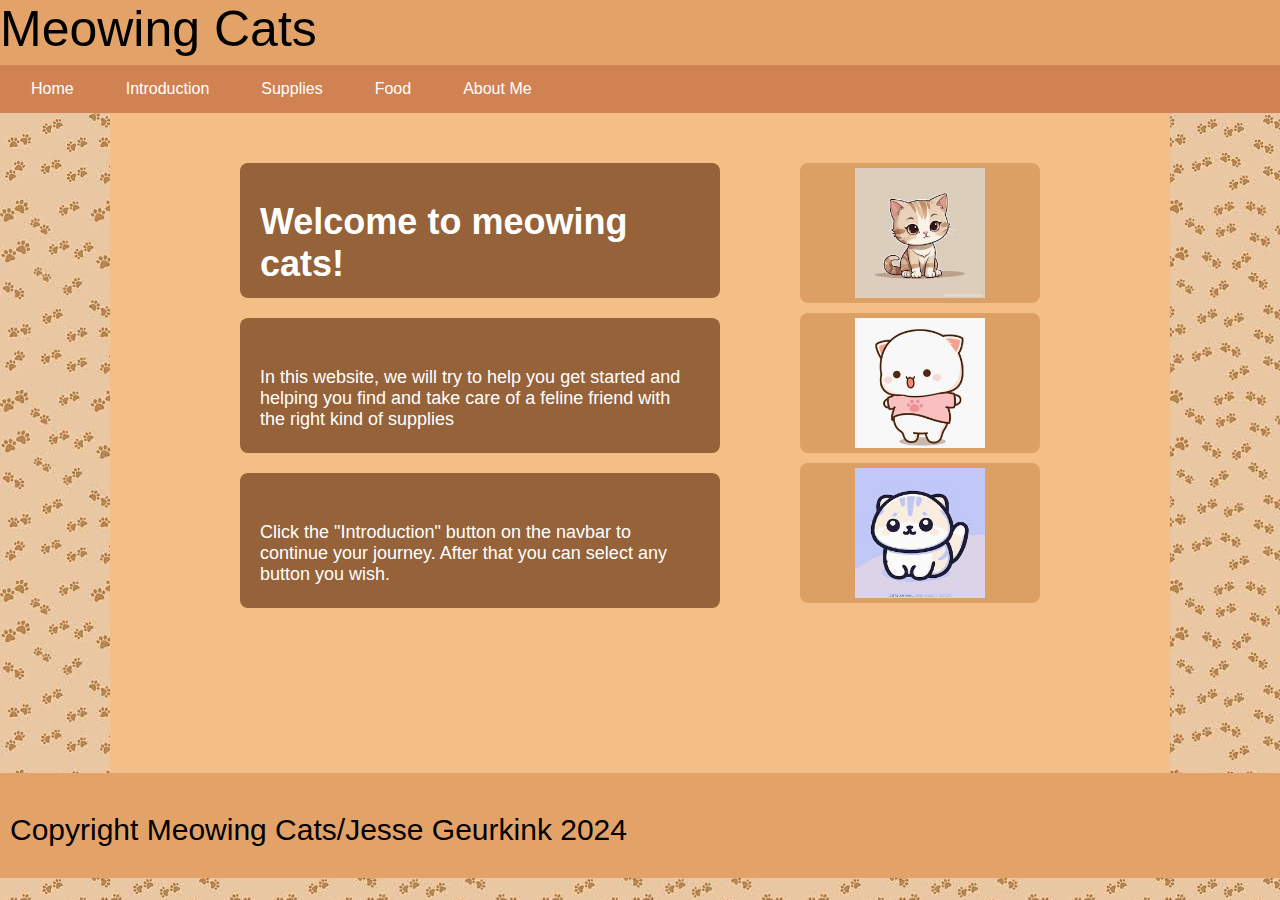
<file: index.html>
<!doctype html>
<html>
<head>
<meta charset="utf-8">
<title>Meowing Cats</title>
	 
	
</head>
	
<link rel="stylesheet" href="final.css">
	
<body>
	<header class="header" style="font-size: 50px">Meowing Cats</header>
	  <nav class="navbar">
        <ul class="nav-list">
            <li><a href="index.html">Home</a></li>
            <li><a href="introduction.html">Introduction</a></li>
            <li><a href="supplies.html">Supplies</a></li>
            <li><a href="food.html">Food</a></li>
            <li><a href="aboutme.html">About Me</a></li>
        </ul>
</nav>
	<div>
	<section class="section2"> 
	<div class="container">
        <!-- Left side flexboxes -->
        <div class="left">
            <div class="flexbox"><h1>Welcome to meowing cats!</h1></div>
            <div class="flexbox">In this website, we will try to help you get started and helping you find and take care of a feline friend with the right kind of supplies</div>
            <div class="flexbox">Click the "Introduction" button on the navbar to continue your journey. After that you can select any button you wish.</div>
        </div>

        <!-- Right side flexboxes -->
      <div class="right">
            <div class="small-flexbox"><img src="Images/catchibi.jpg" style="width: 130px" alt></div>
            <div class="small-flexbox"><img src="Images/catpink.jpg" width="130px" alt></div>
            <div class="small-flexbox"><img src="Images/bluecat.jpg" width="130px" alt></div>
      </div>
    </div>
	</section>
	
	
	
	
	
	
	</div>
	<footer class="footer1" style="font-size: 30px"><p>Copyright Meowing Cats/Jesse Geurkink 2024 </p>
	</footer>
</body>
</html>
</file>
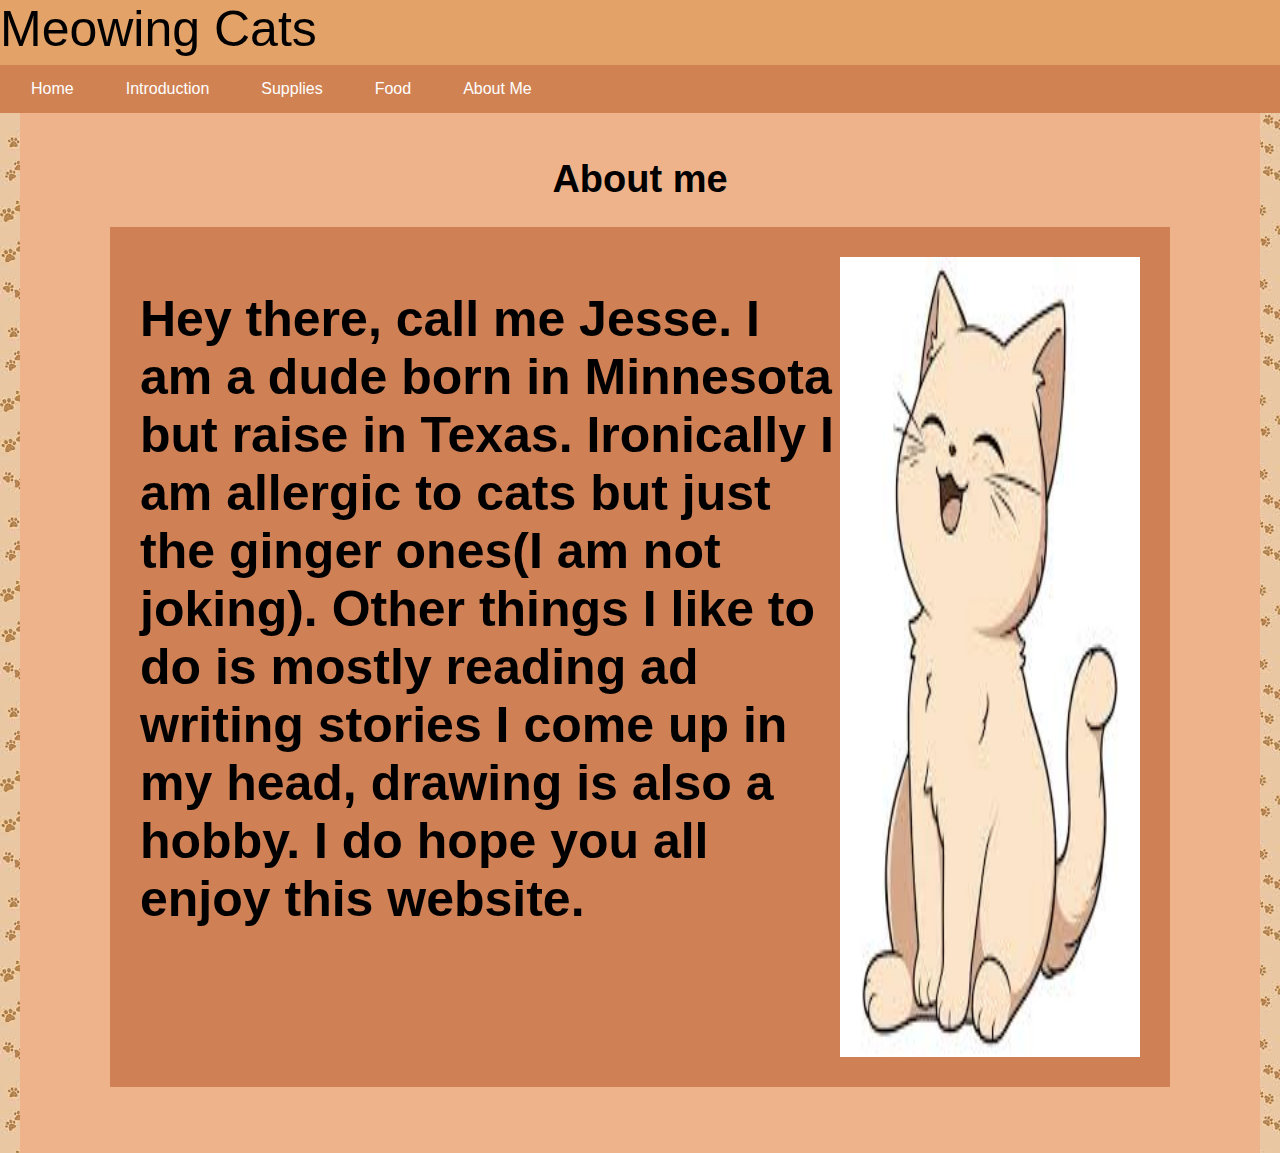
<file: aboutme.html>
<!doctype html>
<html>
<head>
<meta charset="utf-8">
<title>Aboutme</title>
	
</head>
<link rel="stylesheet" href="final.css">
<body>
	<header class="header" style="font-size: 50px">Meowing Cats</header>
	<nav class="navbar">
        <ul class="nav-list">
            <li><a href="index.html">Home</a></li>
            <li><a href="introduction.html">Introduction</a></li>
            <li><a href="supplies.html">Supplies</a></li>
            <li><a href="food.html">Food</a></li>
            <li><a href="aboutme.html">About Me</a></li>
        </ul>
    </nav>
	<section class="section1"><h1 style="font-size: 38px" align="center">About me</h1>
		
		<div class="flexbox1">
		  <h1 style="font-size: 50px">Hey there, call me Jesse. I am a dude born in Minnesota but raise in Texas. Ironically I am allergic to cats but just the ginger ones(I am not joking). Other things I like to do is mostly reading ad writing stories I come up in my head, drawing is also a hobby. I do hope you all enjoy this website.&nbsp; &nbsp;&nbsp;</h1>
		  <p>&nbsp;</p>
<p></p>
			<img src="Images/chicat.jpg" width="300px" alt>
</div></section>

</body>
</html>
</file>
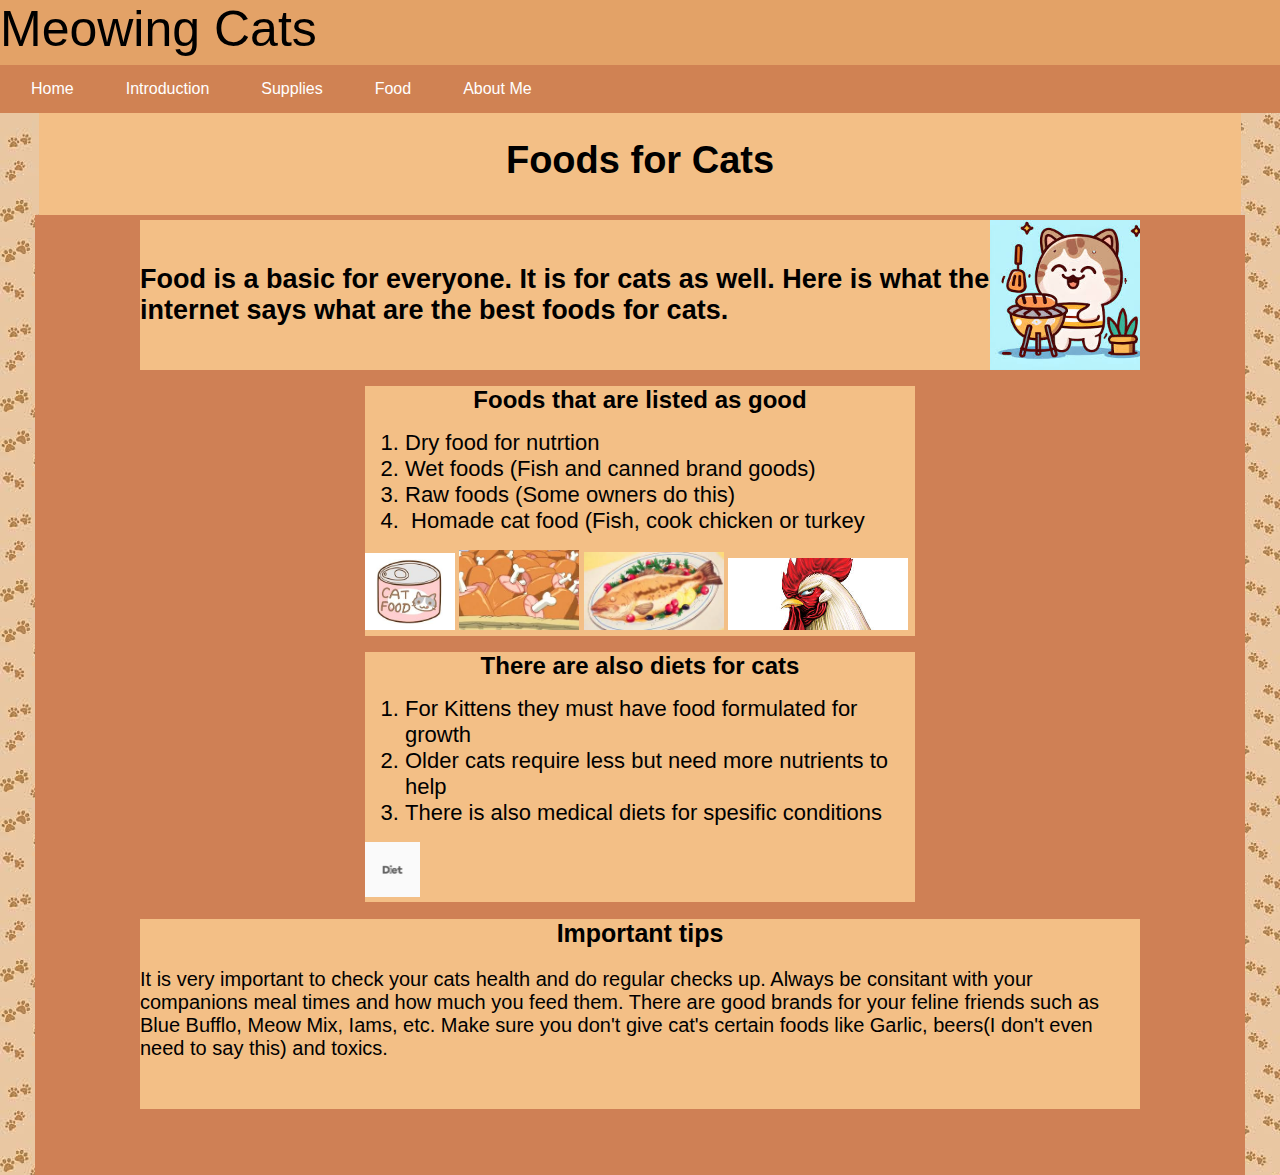
<file: food.html>
<!doctype html>
<html>
<head>
<meta charset="utf-8">
<title>Food</title>
	
</head>
<link rel="stylesheet" href="final.css">
<body> 
	<header class="header" style="font-size: 50px">Meowing Cats</header>
	<nav class="navbar">
        <ul class="nav-list">
            <li><a href="index.html">Home</a></li>
            <li><a href="introduction.html">Introduction</a></li>
            <li><a href="supplies.html">Supplies</a></li>
            <li><a href="food.html">Food</a></li>
            <li><a href="aboutme.html">About Me</a></li>
        </ul>
    </nav>
	
	<section class="section5"><h1 style="font-size: 38px" align="center">Foods for Cats</h1></section>
	<section class="section6">
	<div class="container1"> <h1 style="font-size: 27px"> Food is a basic for everyone. It is for cats as well. Here is what the internet says what are the best foods for cats.</h1> 
	  <img src="Images/catcook.jpg" height="150px" width="150px" alt>
	  </div>
		
		<div class="container2">
		<article class="article1 container2">
			
			
			<h1 style="font-size: 24px" align="center">Foods that are listed as good</h1>
			<ol>
			  <li class="li1">Dry food for nutrtion</li>
			  <li class="li1">Wet foods (Fish and canned brand goods)</li>
			  <li class="li1">Raw foods (Some owners do this)</li>
			  <li class="li1">&nbsp;Homade cat food (Fish, cook chicken or turkey&nbsp;</li>
          </ol>
			<img src="Images/cannedfood.jpg" width="90px" alt>
			<img src="Images/meat.jpg" width="120px" alt="">
			<img src="Images/fish.jpg" width="140px" alt>
			<img src="Images/chicken.jpg" width="180px" alt>
			</article>
		
		<article class="article container2">
			
			<h1 style="font-size: 24px" align="center">There are also diets for cats</h1>
			
			<ol>
			  <li class="li">For Kittens they must have food formulated for growth</li>
			  <li class="li">Older cats require less but need more nutrients to help</li>
			  <li class="li">There is also medical diets for spesific conditions</li>
          </ol>
			
			<img src="Images/diet.jpg" width="55px" alt>
			</article>
		
		<article class="article2">
			
			<h1 style="font-size: 25px" align="center">Important tips</h1>
			<p style="font-size: 20px">It is very important to check your cats health and do regular checks up. Always be consitant with your companions meal times and how much you feed them. There are good brands for your feline friends such as Blue Bufflo, Meow Mix, Iams, etc. Make sure you don't give cat's certain foods like Garlic, beers(I don't even need to say this) and toxics.</p>
			
			
			
			
			
			</article>
		
		
		
		
		
		
		</div>
		
</section>
	
</body>
</html>
</file>
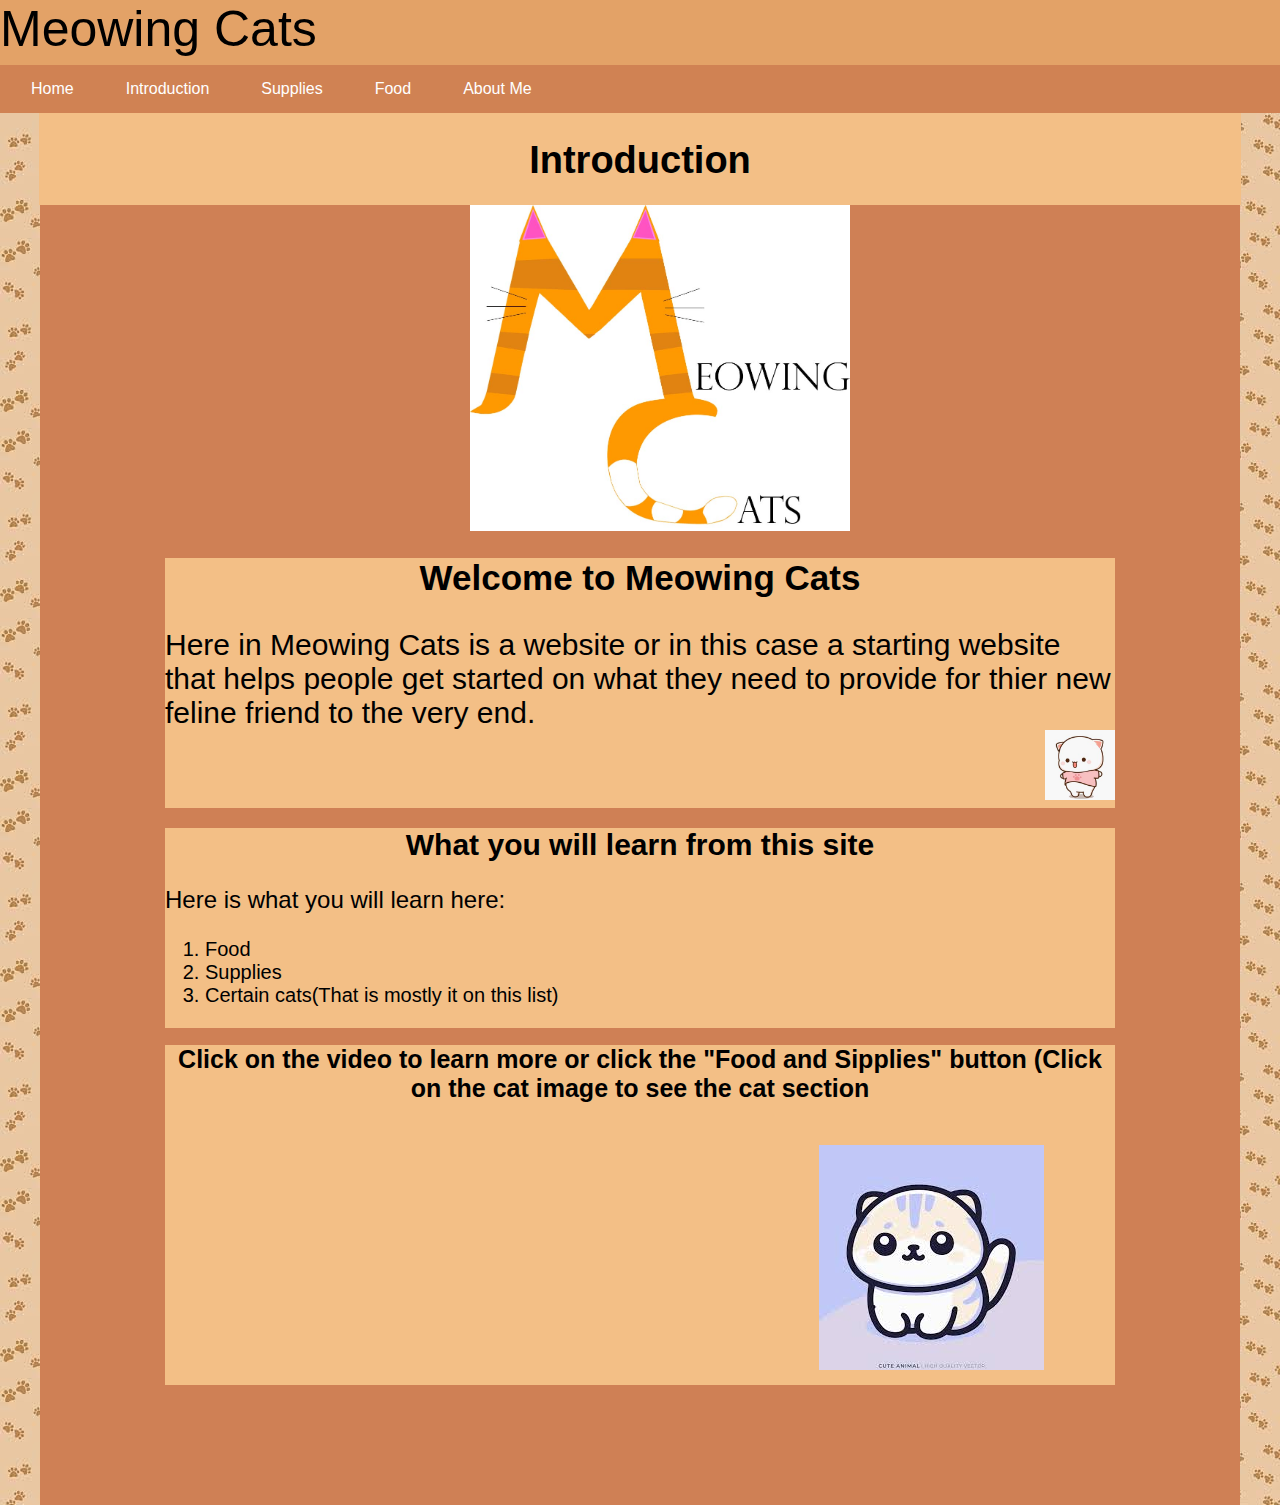
<file: introduction.html>
<!doctype html>
<html>
<head>
<meta charset="utf-8">
<title>Introduction</title>
	
</head>
<link rel="stylesheet" href="final.css">
<body>
	<header class="header" style="font-size: 50px">Meowing Cats</header>
	<nav class="navbar">
        <ul class="nav-list">
            <li><a href="index.html">Home</a></li>
            <li><a href="introduction.html">Introduction</a></li>
            <li><a href="supplies.html">Supplies</a></li>
            <li><a href="food.html">Food</a></li>
            <li><a href="aboutme.html">About Me</a></li>
        </ul>
    </nav>
	<div>
	
	<section class="section3"><h1 style="font-size: 38px" align="center">Introduction</h1>
	</section>
	
	<section class="section4">
		
		<img src="Images/meowingcatslogo.jpg" width="380px" alt class="img">
		
		
		
		<article class="article3">
		<h1 style="font-size: 35px" align="center">Welcome to Meowing Cats</h1>
		<p style="font-size: 30px">Here in Meowing Cats is a website or in this case a starting website that helps people get started on what they need to provide for thier new feline friend to the very end.&nbsp; &nbsp;&nbsp;
			<img src="Images/catpink.jpg" alt class="img1"></p>
		
	
		
		</article>
		
		<article class="article4">
		<h1 style="font-size: 30px" align="center">What you will learn from this site</h1>
		<p style="font-size: 24px">Here is what you will learn here:</p>
		<ol>
		  <li class="li2">Food</li>
		  <li class="li2">Supplies</li>
		  <li class="li2">Certain cats(That is mostly it on this list)</li>
        </ol>
		</article>
		
		<article class="article5">
		
		<h1 style="font-size: 25px" align="center">Click on the video to learn more or click the "Food and Sipplies" button (Click on the cat image to see the cat section</h1>
		<iframe width="350" height="250" src="https://www.youtube.com/embed/Z-D-0VXUdlE?si=SlOTWSABaMsbfTTR" title="YouTube video player" frameborder="0" allow="accelerometer; autoplay; clipboard-write; encrypted-media; gyroscope; picture-in-picture; web-share" referrerpolicy="strict-origin-when-cross-origin" allowfullscreen></iframe>
		<a href="mainecoon.html"><img src="Images/bluecat.jpg" alt="" class="img2"></a> </article>
		
		</section>
	
	
	
	
	
	</div>

	
</body>
</html>
</file>
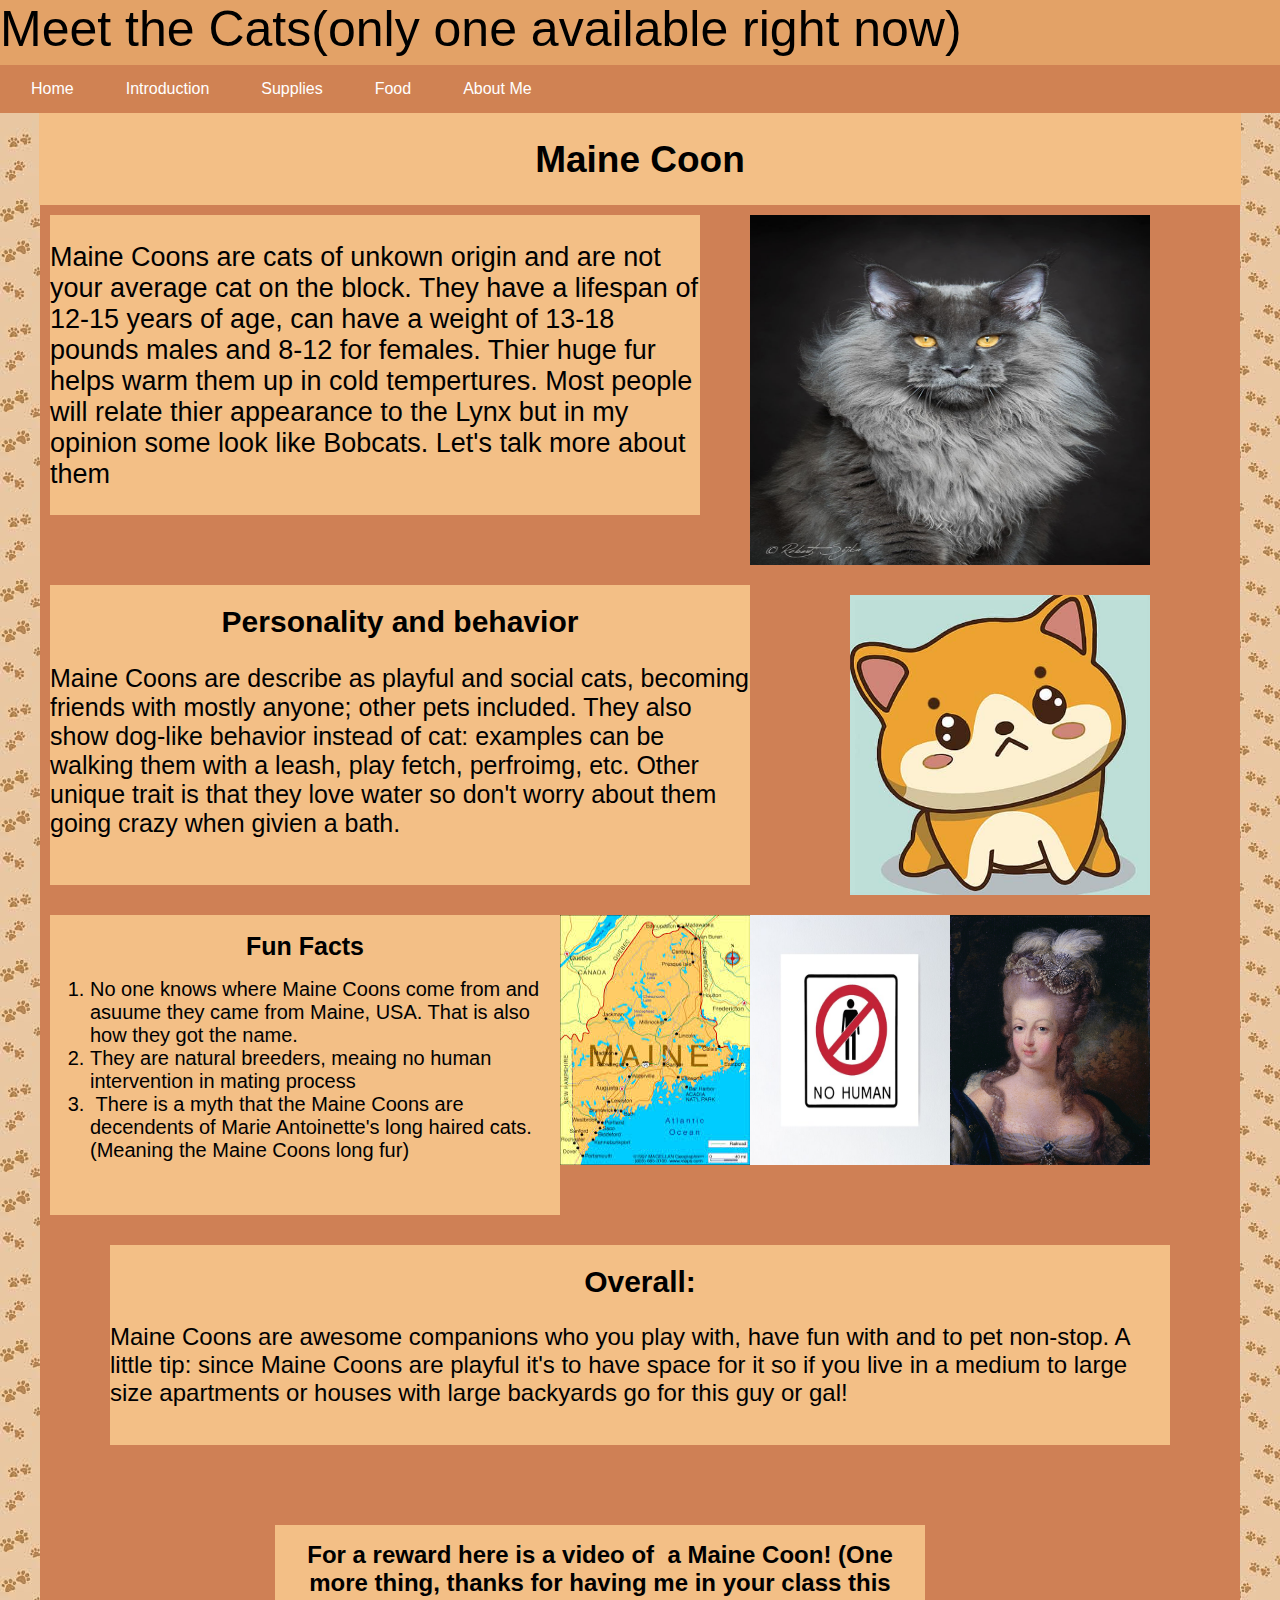
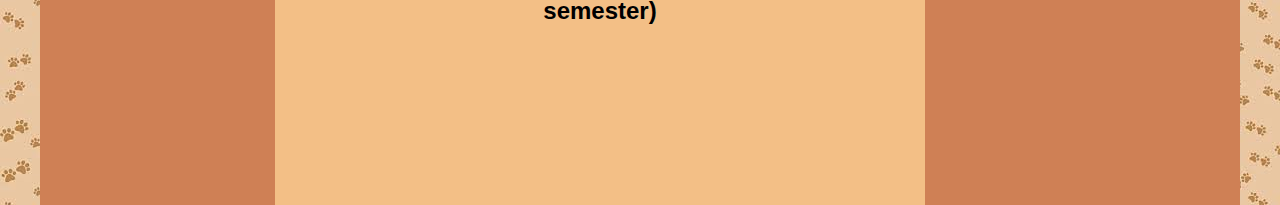
<file: mainecoon.html>
<!doctype html>
<html>
<head>
<meta charset="utf-8">
<title>MaineCoon</title>

</head>
<link rel="stylesheet" href="meat.css">
<body>
	<header class="header" style="font-size: 50px">Meet the Cats(only one available right now)</header>
	<nav class="navbar">
        <ul class="nav-list">
            <li><a href="index.html">Home</a></li>
            <li><a href="introduction.html">Introduction</a></li>
            <li><a href="supplies.html">Supplies</a></li>
            <li><a href="food.html">Food</a></li>
            <li><a href="aboutme.html">About Me</a></li>
        </ul>
    </nav>
	
	<section class="section">
	<h1 style="font-size: 37px" align="center"> Maine Coon</h1>
		</section>
<section class="section1">
	
	<div class="flex">
		
		<article class="article">
		<p style="font-size: 27px">Maine Coons are cats of unkown origin and are not your average cat on the block. They have a lifespan of 12-15 years of age, can have a weight of 13-18 pounds males and 8-12 for females. Thier huge fur helps warm them up in cold tempertures. Most people will relate thier appearance to the Lynx but in my opinion some look like Bobcats. Let's talk more about them</p>
		
		
		
		
		</article>
		<img src="Images/mainecoon.jpg" width="400px" height="350px" alt>
		</div>
	<div class="flex1">
	
	<article class="article1">
		
		<h1 style="font-size: 30px" align="center">Personality and behavior</h1>
		
		<p style="font-size: 25px">Maine Coons are describe as playful and social cats, becoming friends with mostly anyone; other pets included. They also show dog-like behavior instead of cat: examples can be walking them with a leash, play fetch, perfroimg, etc. Other unique trait is that they love water so don't worry about them going crazy when givien a bath.</p>
		
		</article>
	<img src="Images/dogchibi.jpg" width="300px" alt class="img">
	
	
	
</div>
	
	<div class="flex2">
	
	<article class="article2">
		
		<h1 style="font-size: 25px" align="center">Fun Facts</h1>
		<ol>
		  <li class="li">No one knows where Maine Coons come from and asuume they came from Maine, USA. That is also how they got the name.</li>
		  <li class="li">They are natural breeders, meaing no human intervention in mating process</li>
		  <li class="li">&nbsp;There is a myth that the Maine Coons are decendents of Marie Antoinette's long haired cats.(Meaning the Maine Coons long fur)</li>
      </ol>
		
		
		
		</article>
	<img src="Images/mainemap.jpg" alt>
	<img src="Images/nohumansign2.jpg" width="200px" alt>
	<img src="Images/marie.jpg" width="200px" alt>
	
	
	</div>
	<div class="flex3">
	
	<article class="article3">
		<h1 style="font-size: 30px" align="center">Overall:</h1>
	  <p style="font-size: 24px"> Maine Coons are awesome companions who you play with, have fun with and to pet non-stop. A little tip: since Maine Coons are playful it's to have space for it so if you live in a medium to large size apartments or houses with large backyards go for this guy or gal!</p>
		</article>
	
	
	
	</div>
	
	<div class="flex4">
	
	
	<article class="article4">
		
		<h1 style="font-size: 24px" align="center">For a reward here is a video of&nbsp; a Maine Coon! (One more thing, thanks for having me in your class this semester)</h1>
		
		<iframe width="240" height="" src="https://www.youtube.com/embed/g_LNu6Aaxvk?si=nwL9adYy1k3BcqfY" title="YouTube video player" frameborder="0" allow="accelerometer; autoplay; clipboard-write; encrypted-media; gyroscope; picture-in-picture; web-share" referrerpolicy="strict-origin-when-cross-origin" allowfullscreen></iframe>
		
		</article>
	
	
	
	</div>
	
</section>
</body>
</html>
</file>
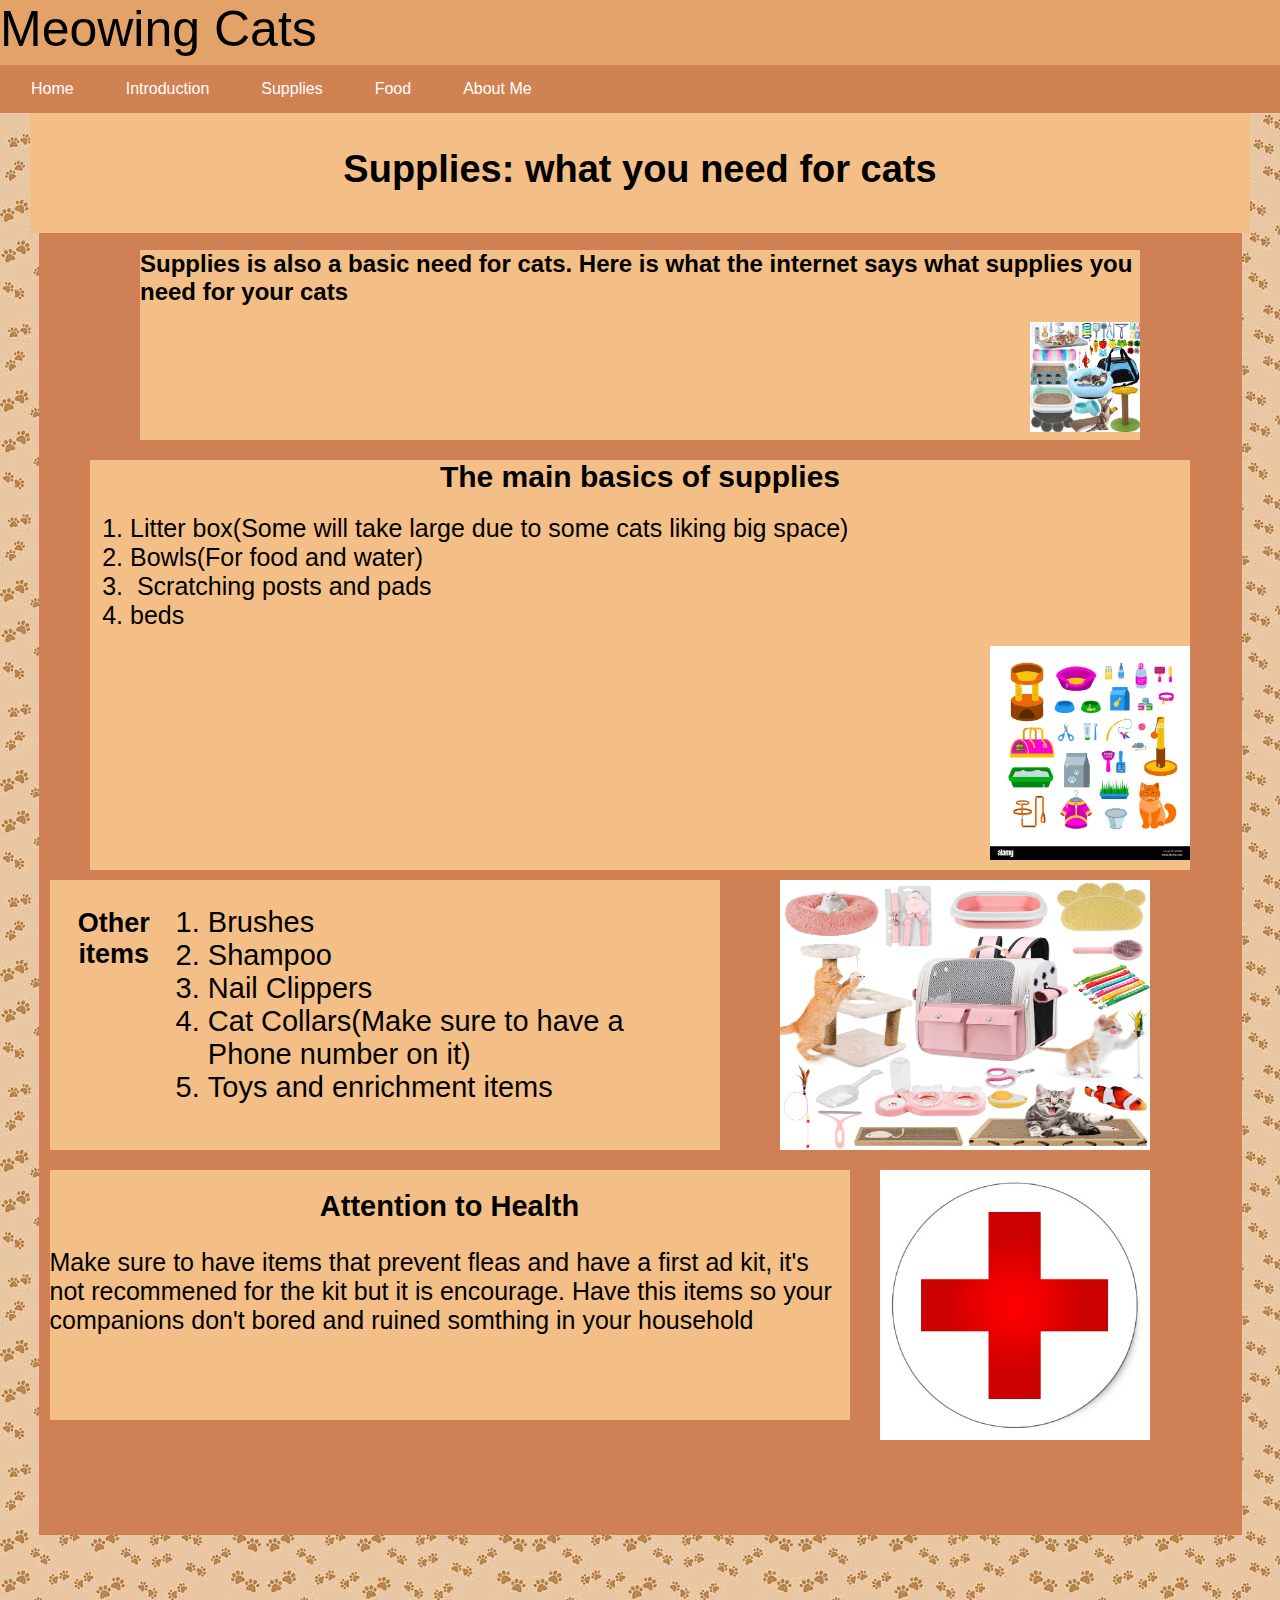
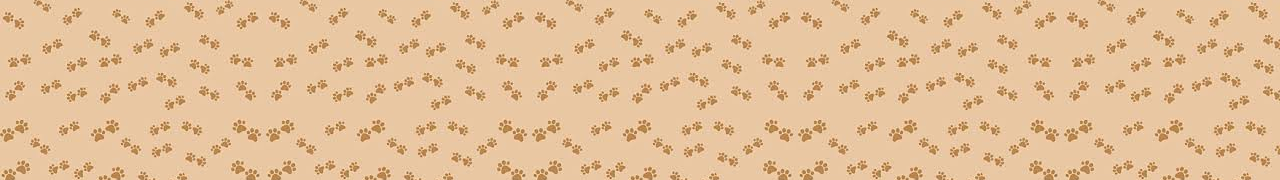
<file: supplies.html>
<!doctype html>
<html>
<head>
<meta charset="utf-8">
<title>Supplies</title>
	
</head>
<link rel="stylesheet" href="final.css">
<body>
	<header class="header" style="font-size: 50px">Meowing Cats</header>
	<nav class="navbar">
        <ul class="nav-list">
            <li><a href="index.html">Home</a></li>
            <li><a href="introduction.html">Introduction</a></li>
            <li><a href="supplies.html">Supplies</a></li>
            <li><a href="food.html">Food</a></li>
            <li><a href="aboutme.html">About Me</a></li>
        </ul>
    </nav>
	<section class="section7"><h1 style="font-size: 38px" align="center">Supplies: what you need for cats</h1></section>
	<section class="section8">
	
	<article class="article6"> 
		<h1 style="font-size: 24px">Supplies is also a basic need for cats. Here is what the internet says what supplies you need for your cats</h1>
	  <img src="Images/supplies.jpg" width="110px" alt class="img3">
	  </article>
	
	<article class="article7">
		
		<h1 style="font-size: 30px" align="center">The main basics of supplies</h1>
		<ol>
		  <li class="li3">Litter box(Some will take large due to some cats liking big space)</li>
		  <li class="li3">Bowls(For food and water)&nbsp;</li>
		  <li class="li3">&nbsp;Scratching posts and pads</li>
		  <li class="li3">beds&nbsp;</li>
      </ol>
		<img src="Images/suppliestwo.jpg" width="200px" class="img4" alt>
		
	  </article>
	
	
	<div class="flex1">
		
		<article class="article8 flex1">
		
		<h1 style="font-size: 27px" align="center">Other items</h1>
		<ol>
		  <li class="li4">Brushes</li>
		  <li class="li4">Shampoo</li>
		  <li class="li4">Nail Clippers</li>
		  <li class="li4">Cat Collars(Make sure to have a Phone number on it)&nbsp;</li>
		  <li class="li4">Toys and enrichment items&nbsp;</li>
        </ol>
		
		
		</article>
	  <img src="Images/suppliesthree.jpg" width="370px" height="270px" alt>
		</div>
	<div class="flex2">
		
		<article class="article9">
		
		<h1 style="font-size: 29px" align="center">Attention to Health</h1>
		<p style="font-size: 25px">Make sure to have items that prevent fleas and have a first ad kit, it's not recommened for the kit but it is encourage. Have this items so your companions don't bored and ruined somthing in your household</p>
		
		
		
		</article>
		
		<img src="Images/healthsign.jpg" height="270px">
		
		</div>
	
	</section>
	
</body>
</html>
</file>
<file: final.css>
@charset "utf-8";
/* CSS Document */
/* for desktops */
/* Media Query for screens 768px wide or narrower */ @media only screen and (max-width: 2000px){body{background: url("Images/kittypaw.jpg")}
body {
    font-family: Arial, sans-serif;
    margin: 0;
    padding: 0;
}

.navbar {
    background-color: #D08253;
    padding: 15px;
}

.nav-list {
    list-style-type: none;
    margin: 0;
    padding: 0;
    display: flex;
}

.nav-list li {
    margin-right: 20px;
}

.nav-list a {
    color: white;
    text-decoration: none;
    padding: 8px 16px;
    border-radius: 4px;
    transition: background-color 0.3s;
}

.nav-list a:hover {
    background-color:rgba(234,154,76,1.00);
}

.section2{margin: 0 auto; background: rgba(243,191,134,1.00); width: 1000px; height: 600px; padding: 30px}

.header{width: 1500px; height: 65px; background-color: rgba(227,162,103,1.00); box-sizing: 10px}

.footer1{margin: 0 auto; background-color:rgba(227,162,103,1.00); height: 85px; padding: 10px}


/* Main container holding both left and right sections */
.container {
    display: flex;
    justify-content: space-between;
    width: 80%;
    max-width: 1200px;
	padding: 20px;
	margin: 0 auto
}

/* Left side flex container */
.left {
    display: flex;
    flex-direction: column;
    gap: 20px;
    width: 60%; /* Adjust as needed */;
	
}

.flexbox {
    background-color:rgba(149,98,57,1.00);
    color: white;
    display: flex;
    justify-content: center;
    align-items: center;
    height: 100px;
    font-size: 18px;
    border-radius: 8px;
	padding: 30px 20px 5px
}

/* Right side flex container */
.right {
    display: flex;
    flex-direction: column;
    gap: 10px;
    width: 30%; /* Adjust as needed */; 
	padding-left: 60px;
	margin-bottom: 60px
}

.small-flexbox {
    background-color:rgba(221,160,100,1.00);
    color: white;
    display: flex;
    justify-content: center;
    align-items: center;
    height: 60px;
    font-size: 16px;
    border-radius: 8px;
	padding: 40px;
}



.section1{margin: 0 auto; background:rgba(239,179,139,1.00); width: 1200px; height: 1000px; padding: 20px}

.flexbox1{display: flex; background: rgba(207,128,85,1.00); width: 1000px; height: 800px; margin: 0 auto; padding: 30px}


.section3{margin: 0 auto; background: rgba(243,191,134,1.00) ; width: 1200px; height: 90px; padding: 1px}

.section4{margin: 0 auto; background: rgba(207,128,85,1.00) ; width: 1200px; height: 1300px}

.img{margin: 0px 430px}

.img1{margin-left: 880px; width: 70px; height: 70px}

.img2{margin: 0px 0px 0px 300px}

.article3{margin: 0 auto; width: 950px; height: 250px; background-color: rgba(243,191,134,1.00) }

.article4{margin: 0 auto; width: 950px; height: 200px; background-color: rgba(243,191,134,1.00)}

.article5{margin: 0 auto; width:950px; height: 340px; background-color: rgba(243,191,134,1.00)}



.li2{font-size: 20px}

.section5{margin: 0 auto; background: rgba(243,191,134,1.00); width: 1200px; height: 100px; padding: 1px}

.section6{margin: 0 auto; background: rgba(207,128,85,1.00); width: 1200px; height: 950px; padding: 5px }

.container1 { display: flex; justify-content: center; align-items: center; width: 1000px; height: 150px; /* Adjust the height as needed */ background-color: rgba(243,191,134,1.00); margin: 0 auto} 
.container2{width: 1000px; height: 250px; margin: 0 auto;}

.article1{width: 550px; height: 250px; background-color: rgba(243,191,134,1.00) }

.article{margin:10px 225px ;width: 550px; height: 250px; background-color: rgba(243,191,134,1.00)}

.li1{font-size: 22px}

.li{font-size: 22px}


.article2{width: 1000px; height: 190px; background-color: rgba(243,191,134,1.00)}


.section7{margin: 0 auto; background: rgba(243,191,134,1.00); width: 1200px; height: 100px; padding: 10px}

.section8{margin: 0 auto; background: rgba(207,128,85,1.00); width: 1201px; height: 1300px; padding: 1px}

.article6{margin: 0 auto; background-color: rgba(243,191,134,1.00); width: 1000px; height: 190px}
.img3{margin: 0px 890px 1000px }

.article7{ margin: 0 auto; background-color: rgba(243,191,134,1.00); width: 1100px; height: 410px }

.li3{font-size: 25px}

.li4{font-size: 29px}

.img4{margin: 0px 900px}

.flex1{display: flex; justify-content: space-between; max-width: 1100px; max-height: 600px; padding: 10px}

.article8{display: flex; width: 650px; height: 250px; background-color: rgba(243,191,134)}

.flex2{display: flex; justify-content: space-between; width: 1100px; height: 600px; padding: 10px}

.article9{width: 800px; height: 250px; background-color: rgba(243,191,134,1.00)}
	

}
</file>
<file: meat.css>
@charset "utf-8";
/* CSS Document */
body{background: url("Images/kittypaw.jpg")}
body {
    font-family: Arial, sans-serif;
    margin: 0;
    padding: 0;
}

.navbar {
    background-color: #D08253;
    padding: 15px;
}

.nav-list {
    list-style-type: none;
    margin: 0;
    padding: 0;
    display: flex;
}

.nav-list li {
    margin-right: 20px;
}

.nav-list a {
    color: white;
    text-decoration: none;
    padding: 8px 16px;
    border-radius: 4px;
    transition: background-color 0.3s;
}

.nav-list a:hover {
    background-color:rgba(234,154,76,1.00);
}

.header{width: 1500px; height: 65px; background-color: rgba(227,162,103,1.00); box-sizing: 10px}


.section{margin: 0 auto; background: rgba(243,191,134,1.00) ; width: 1200px; height: 90px; padding: 1px}

.section1{margin: 0 auto; background: rgba(207,128,85,1.00) ; width: 1200px; height: 1600px}

.flex{display: flex; justify-content: space-between; max-width: 1100px; max-height: 600px; padding: 10px}

.article{width: 650px; height: 300px; background-color: rgba(243,191,134,1.00)}

.flex1{display: flex; justify-content: space-between; max-width: 1100px; max-height: 400px; padding: 10px}

.article1{width: 700px; height: 300px; background-color: rgba(243,191,134,1.00)}

.img{margin: 10px 0px 0px 100px}

.flex2{display: flex; justify-content: space-between; max-width: 1100px; max-height: 250px; padding: 10px}

.article2{width: 530px; height: 300px; background-color: rgba(243,191,134,1.00)}

.li{font-size: 20px}

.article3{width: 1150px; height: 200px; background-color: rgba(243,191,134,1.00); margin: 0 auto}


.flex3{display: flex; justify-content: space-between; max-width: 1100px; max-height: 250px; padding: 70px}

.flex4{display: flex; justify-content: space-between; max-width: 1100px; max-height: 250px; padding: 10px}

.article4{ margin: 0 auto; width: 650px; height: 280px; background-color: rgba(243,191,134,1.00)}
</file>
